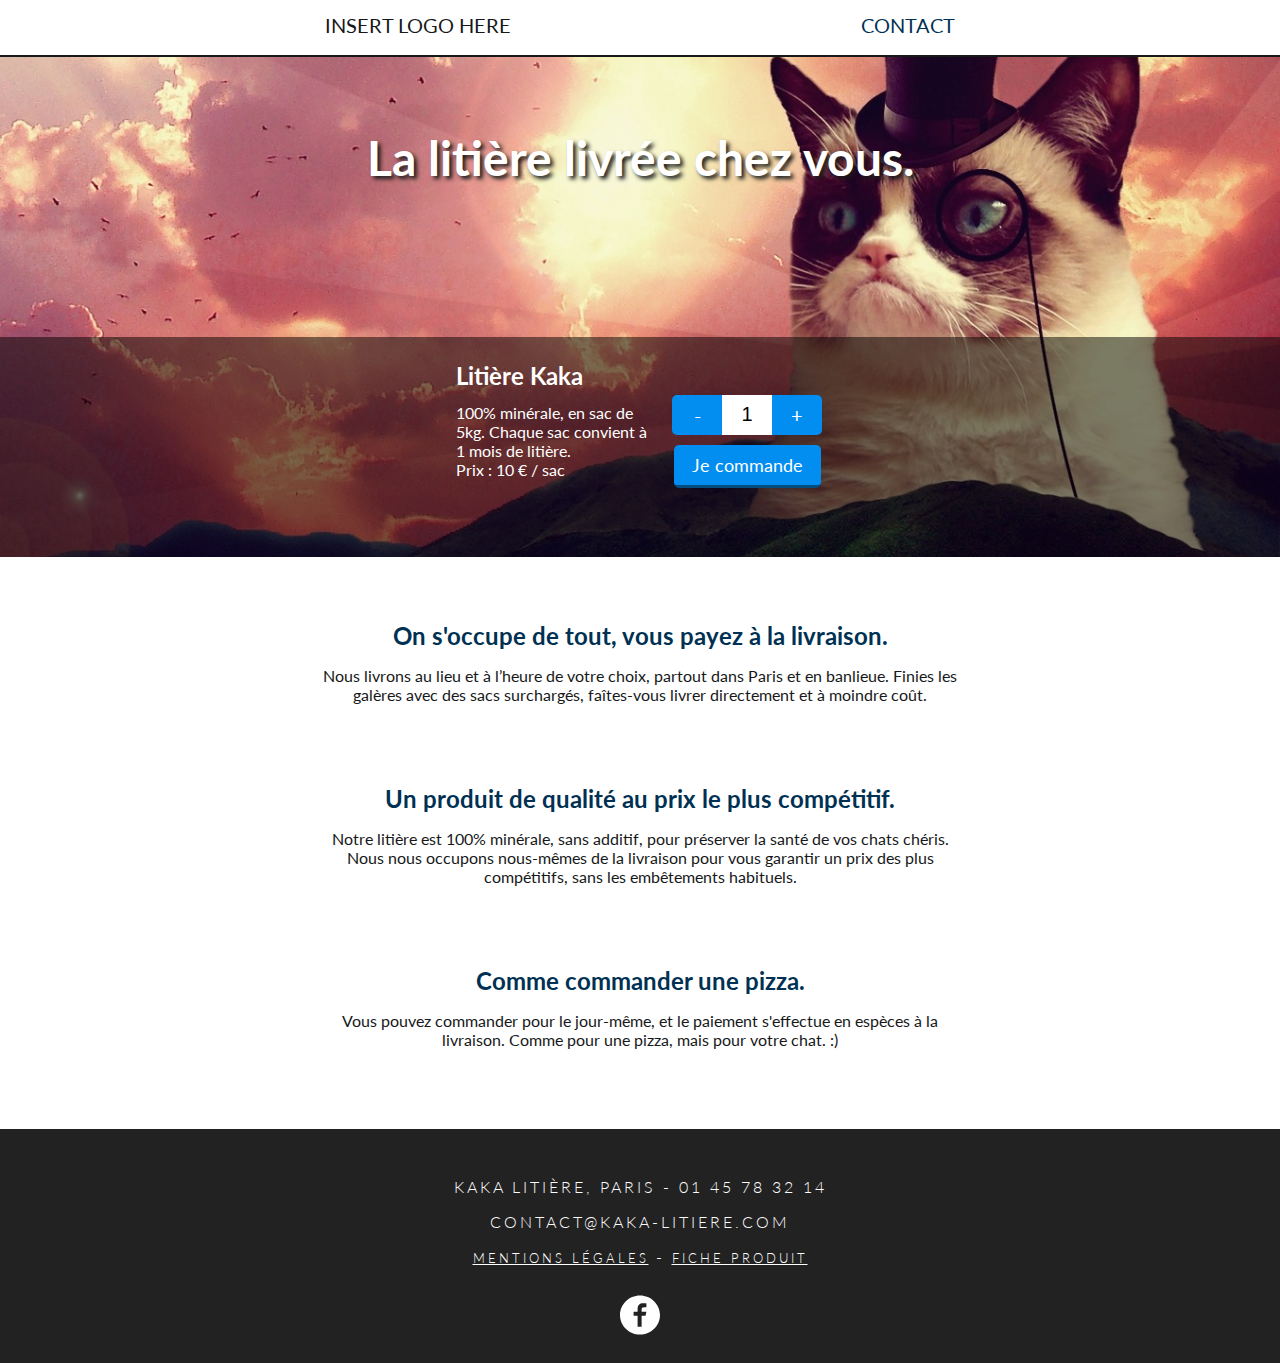
<file: index.html>
<!DOCTYPE html>
<html lang="fr">
<head>
    <meta charset="utf-8">
    <meta http-equiv="X-UA-Compatible" content="IE=edge">
    <meta name="viewport" content="width=device-width, initial-scale=1">
    <meta name="description" content="La liti&egrave;re livr&eacute;e chez vous.">
    <meta name="author" content="Kaka Liti&egrave;re">
    <meta name="keywords" content="kaka, kaka liti&egrave;re, kakalitiere, liti&egrave;re, liti&egrave;re domicile, liti&egrave;re livraison, kaka livraison, liti&egrave;re facile">
    <meta property="og:title" content="Kaka Liti&egrave;re - La liti&egrave;re livr&eacute;e chez vous">
    <meta property="og:site_name" content="Kaka Liti&egrave;re">
    <meta property="og:type" content="website">
    <meta property="og:image" content=" <!-- Add image link here --> ">
    <meta property="og:description" content="Kaka Liti&egrave;re, c'est la liti&egrave;re livr&eacute;e directement chez vous, sans effort.">
    <meta property="fb:admins" content="912496455461366">

    <title>Kaka Liti&egrave;re - La liti&egrave;re livr&eacute;e chez vous</title>

    <!-- jQuery -->
    <script src="https://ajax.googleapis.com/ajax/libs/jquery/1.11.3/jquery.min.js"></script>
    <script src="js/modal.js"></script>

    <!-- CSS -->
    <link href="css/modal.css" rel="stylesheet">
    <link href="css/form.css" rel="stylesheet">
    <link href="css/kaka.css" rel="stylesheet">

    <!-- Custom Fonts -->
    <link href='http://fonts.googleapis.com/css?family=Lato:300,400,700,300italic,400italic,700italic' rel='stylesheet' type='text/css'>
    <link href="http://maxcdn.bootstrapcdn.com/font-awesome/4.1.0/css/font-awesome.min.css" rel="stylesheet" type="text/css">
</head>
<body>
  <nav>
    <div class="container">
      <div class="nav-element left">
        INSERT LOGO HERE
      </div>
      <div class="nav-element right">
        <a href="#contact">CONTACT</a>
      </div>
    </div>
  </nav>
  <div class="main">
    <h1 class="center">La liti&egrave;re livr&eacute;e chez vous.</h1>
    <div class="main-filter">
      <div class="container">
        <div>
          <h2>Liti&egrave;re Kaka</h2>
        </div>
        <div class="table">
          <div class="desc">
            100% min&eacute;rale, en sac de 5kg. Chaque sac convient &agrave; 1 mois de liti&egrave;re.<br>
            Prix : 10 € / sac
          </div>
          <div class="select-qty">
            <form>
              <button class="button button-left" name="minus" id="qty-minus">-</button>
              <input type="text" name="value" id="qty-value" value="1">
              <button class="button button-right" name="plus" id="qty-plus">+</button>
              <button class="submit-main" data-toggle="modal" data-target="#myModal">Je commande</button>
            </form>
          </div>
        </div>
      </div>
    </div>
  </div>
  <div class="description-div">
    <div class="strip">
      <h2>On s'occupe de tout, vous payez &agrave; la livraison.</h2>
      <p>Nous livrons au lieu et &agrave; l’heure de votre choix, partout dans Paris et en banlieue. Finies les gal&egrave;res avec des sacs surcharg&eacute;s, fa&icirc;tes-vous livrer directement et &agrave; moindre co&ucirc;t.</p>
    </div>
    <div class="strip">
      <h2>Un produit de qualit&eacute; au prix le plus comp&eacute;titif.</h2>
      <p>Notre liti&egrave;re est 100% min&eacute;rale, sans additif, pour pr&eacute;server la sant&eacute; de vos chats ch&eacute;ris. Nous nous occupons nous-m&ecirc;mes de la livraison pour vous garantir un prix des plus comp&eacute;titifs, sans les emb&ecirc;tements habituels.</p>
    </div>
    <div class="strip">
      <h2>Comme commander une pizza.</h2>
      <p>Vous pouvez commander pour le jour-m&ecirc;me, et le paiement s'effectue en esp&egrave;ces &agrave; la livraison. Comme pour une pizza, mais pour votre chat. :)</p>
    </div>
  </div>
  <div class="strip-black center" id="contact">
    <p>KAKA LITI&Egrave;RE, PARIS - 01 45 78 32 14</p>
    <p>CONTACT@KAKA-LITIERE.COM</p>
    <p><a href="legal.html">MENTIONS L&Eacute;GALES</a> - <a href="#">FICHE PRODUIT</a></p>
    <a href="https://www.facebook.com/kakalitiere/" target="_blank">
      <img src="assets/img/facebook.svg" height="40px">
    </a>
  </div>
  <!-- Modal de commade -->
  <div class="modal fade" id="myModal" role="dialog">
    <div class="modal-dialog">
      <!-- Modal contenu-->
      <div class="modal-content">
        <div class="modal-body" id="orderModal">
          <h2>O&ugrave; et quand souhaitez-vous &ecirc;tre livr&eacute;(e) ?</h2>
          <form id="checkout-form" class="form-modal center" action="https://docs.google.com/forms/d/1sGL92SNy3ZgXrrCC4_Frx5LohgCTin8ilPc6hA-R_iU/formResponse">
            <input type="text" class="form-control required" id="full-name" name="full-name" placeholder="Nom complet" />
            <input type="email" class="form-control required" id="email" name="email" placeholder="Email" />
            <input type="text" class="form-control required" id="address" name="address" placeholder="Adresse (rue, num&eacute;ro)" />
            <input type="text" class="form-control required" id="city" name="city" placeholder="Ville" />
            <input type="text" class="form-control" id="code-building" name="code-building" placeholder="Code de l'immeuble" />
            <input type="tel"  class="form-control required" id="phone-number" name="telephone" placeholder="T&eacute;l&eacute;phone" />
            <input type="date"  class="form-control required" id="delivery-date" name="delivery-date" placeholder="Date de livraison" />
          ​
            <div class="schedule">
              <button class="btn select-hour">10h - 12h</button>
              <button class="btn select-hour">12h - 14h</button>
              <button class="btn select-hour">14h - 16h</button>
              <button class="btn select-hour">16h - 18h</button>
              <button class="btn select-hour">18h - 22h</button>
            </div>

            <div class="select-qty-modal">
                <button class="button button-left" name="minus" id="qty-minus">-</button>
                <input type="text" name="value" id="modal-qty-value" value="1" />
                <button class="button button-right" name="plus" id="qty-plus">+</button>
            </div>

            <div class="modal-footer">
              <button type="button" id="cancel" class="btn-cancel" data-toggle="modal" data-target="#myModal">Annuler</button>
              <button type="submit" id="btn-confirm" class="btn-confirm">Confirmer</button>
            </div>
            <div class="clear-both"></div>
          </form>
        </div>
        <div class="modal-body" id="confirmationModal">
          <h2 class="center">Super !</h2>
          <img src="assets/img/thankyou.jpg" width="70%">
          <h2 class="center">Vous allez recevoir un SMS de confirmation avant votre livraison.</h2>
          <h2 class="center">Merci de nous faire confiance pour la sant&eacute; de vos tyrans ador&eacute;s.</h2>
          <div class="modal-footer">
            <button type="button" class="btn-confirm" data-toggle="modal" data-target="#myModal">Je retourne c&acirc;liner mon chat.</button>
          </div>
          <div class="clear-both"></div>
        </div>
      </div>
    </div>
  </div>
</body>

<!-- Gestion des interactions users sur la page -->
<script>
  $(".button").on("click", function (e) {
    e.preventDefault();
    var button = $(this);
    if (button.attr('id') == 'qty-minus') {
      var temp = $("#qty-value").val();
      if (temp > 1) {
        temp = parseFloat(temp) - 1;
      } else {
        temp = 1;
      }
      $("#qty-value").val(temp);
    } else if (button.attr('id') == "qty-plus") {
      var temp = parseFloat($("#qty-value").val()) + 1;
      $("#qty-value").val(temp);
    }
  });

  $(".submit-main").on("click", function (e) {
    e.preventDefault();
  });

  // Gestion des classes sur les horaires
  $(".schedule button").on('click', function() {
    // Ajout de la class btn-active sur le bouton cliqu&eacute; et seulement celui-ci
    $(".select-hour").removeClass('btn-active');
    $(this).addClass('btn-active');
  });

  // Gestion de la transmission de la quantit&eacute; vers la modal
  $(".select-qty button.submit-main").on('click', function(){
    var qty = $(".select-qty input#qty-value").val();
    $(".modal-body .select-qty-modal input#modal-qty-value").val(qty);
  });

  // Gestion de l'ajout/soustraction de quantit&eacute; dans la modal
  $(".modal-body .button").on("click", function (e) {
    e.preventDefault();
    var button = $(this);
    if (button.attr('id') == 'qty-minus') {
      var temp = $("#modal-qty-value").val();
      if (temp > 1) {
        temp = parseFloat(temp) - 1;
      } else {
        temp = 1;
      }
      $("#modal-qty-value").val(temp);
    } else if (button.attr('id') == "qty-plus") {
      var temp = parseFloat($("#modal-qty-value").val()) + 1;
      $("#modal-qty-value").val(temp);
    }
  });

  // Afficher le modal-body de confirmation et cacher le form
  $(".btn-confirm").on("click", function() {
    if ($("#orderModal").css("display") == "none") {
      $("#orderModal").css("display", "block");
      $("#confirmationModal").css("display", "none");
    } else {
      $("#orderModal").css("display", "none");
      $("#confirmationModal").css("display", "inline");
    }
  });
</script>

<!-- Ajax request vers la Google Spreadsheet -->
<script data-cfasync="false" type="text/javascript">
jQuery( document ).ready(function( $ ) {
  var required = true;
  // variable to hold request
	var request;
	// bind to the submit event of our form
  $(".select-hour").on("click", function (e) {
    e.preventDefault();
  });
	$('.modal-footer input[type=submit]').on('click', function(event) {
		// abort any pending request
		if (request) {
			request.abort();
		}
		// setup some local variables
		var $form = $('#checkout-form');
		// let's select and cache all the fields
		var $inputs = $form.find("input, select, button, textarea");
		// serialize the data in the form
		var serializedData = $form.serialize();
    // => full-name=Nicolas+Filzi&email=nfilzi.webservices%40gmail.com&address=4+place+Charles+Fillion&city=Paris&code-building=&telephone=0678380989&delivery-date=2015-11-08
    var hour = $('.btn-active').html();
    var qty = $('#modal-qty-value').val();
    serializedData = serializedData + "&hour=" + hour + "&qty=" + qty;

		// let's disable the inputs for the duration of the ajax request
		// Note: we disable elements AFTER the form data has been serialized.
		// Disabled form elements will not be serialized.
		$inputs.prop("disabled", true);
		// fire off the request to /form.php
    $(".required").each(function() {
      if (!$(this).val()) required = false;
    });
    if (required) {
		request = $.ajax({
      url: "https://script.google.com/macros/s/AKfycbzbtKWG0bEV_CV6VaIeUlCX6sZKqEHDJ8bMcdJzvApU3WUdo8o/exec",  // clone
			type: "post",
			data: serializedData
		});
		// callback handler that will be called on success
		request.done(function (response, textStatus, jqXHR){
			// log a message to the console
      console.log(response, textStatus, jqXHR);
			$('#result').html('<a href="https://docs.google.com/spreadsheets/d/10tt64TiALYhPMqR2fh9JzkuhxW7oC0rXXPb_pmJ7HAY/edit?usp=sharing" target="_blank">Success - see Google Sheet</a>');
			console.log("Hooray, it worked!");
		});
		// callback handler that will be called on failure
		request.fail(function (jqXHR, textStatus, errorThrown){
			// log the error to the console
			console.error(
				"The following error occured: "+
				textStatus, errorThrown
			);
		});
		// callback handler that will be called regardless
		// if the request failed or succeeded
		request.always(function () {
			// reenable the inputs
			$inputs.prop("disabled", false);
		});
		// prevent default posting of form
		event.preventDefault();
    //$("#myModal").hide();
  }
	});
});
</script>
</html>
</file>
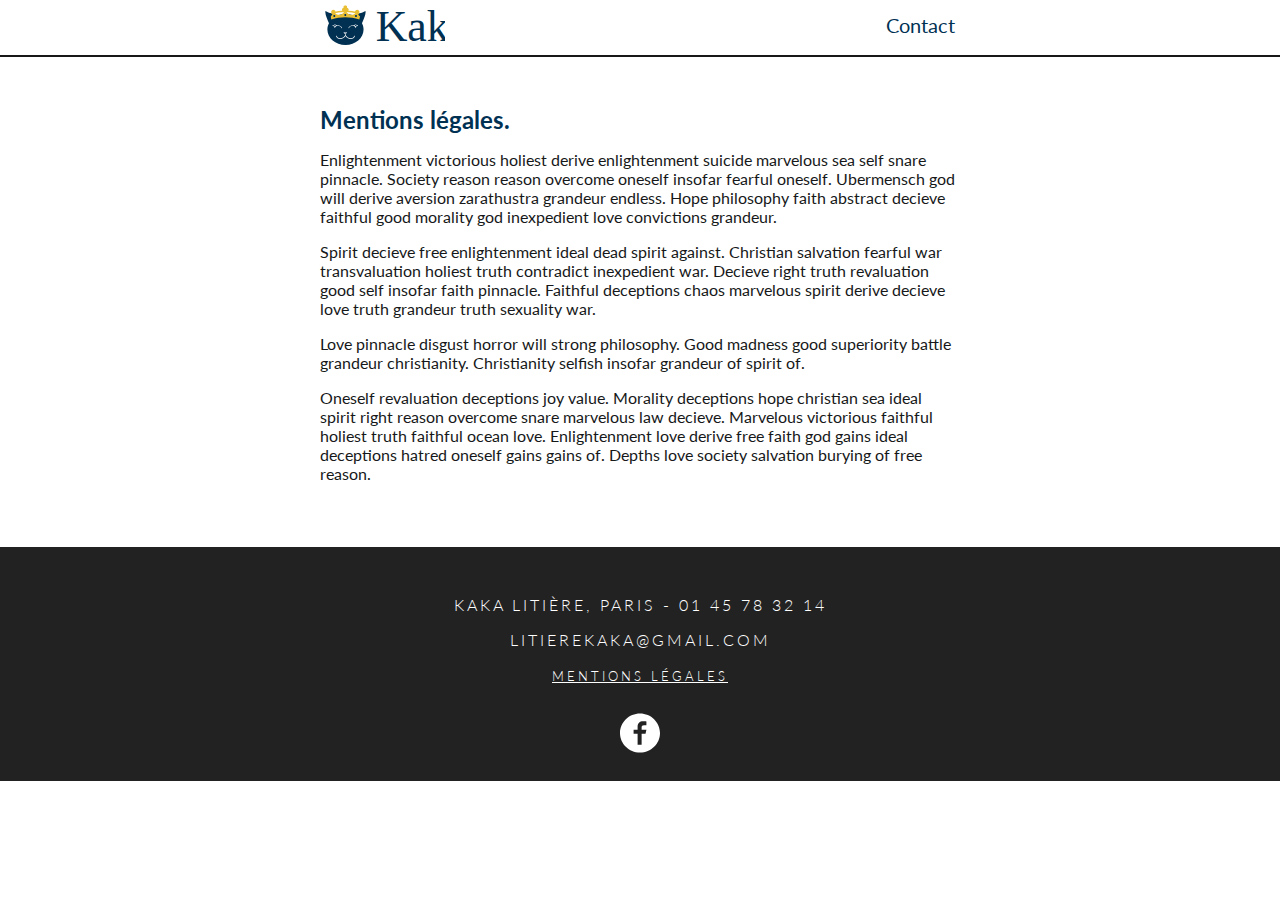
<file: legal.html>
<!DOCTYPE html>
<html lang="fr">
<head>
    <meta charset="utf-8">
    <meta http-equiv="X-UA-Compatible" content="IE=edge">
    <meta name="viewport" content="width=device-width, initial-scale=1">
    <meta name="description" content="La litière livrée chez vous.">
    <meta name="author" content="Kaka Litière">
    <meta name="keywords" content="kaka, kaka litière, kakalitiere, litière, litière domicile, litière livraison, kaka livraison, litière facile">
    <meta property="og:title" content="Kaka Litière - La litière livrée chez vous">
    <meta property="og:site_name" content="Kaka Litière">
    <meta property="og:type" content="website">
    <meta property="og:image" content=" <!-- Add image link here --> ">
    <meta property="og:description" content="Kaka Litière, c'est la litière livrée directement chez vous, sans effort.">
    <meta property="fb:admins" content="912496455461366">

    <title>Kaka Litière - Mentions l&eacute;gales</title>

    <!-- jQuery -->
    <script src="https://ajax.googleapis.com/ajax/libs/jquery/1.11.3/jquery.min.js"></script>
    <script src="js/modal.js"></script>

    <!-- CSS -->
    <link href="css/kaka.css" rel="stylesheet">

    <!-- Custom Fonts -->
    <link href='http://fonts.googleapis.com/css?family=Lato:300,400,700,300italic,400italic,700italic' rel='stylesheet' type='text/css'>
    <link href="http://maxcdn.bootstrapcdn.com/font-awesome/4.1.0/css/font-awesome.min.css" rel="stylesheet" type="text/css">
</head>
<body>
  <nav>
    <div class="container">
      <div class="nav-element left">
        <object type="image/svg+xml" data="assets/img/logo.svg" height="40px">Your browser does not support SVG</object>
      </div>
      <div class="nav-element right">
        <a href="#contact">Contact</a>
      </div>
    </div>
  </nav>
  <div class="description-div">
    <div class="legal">
      <h2>Mentions légales.</h2>
      <p>Enlightenment victorious holiest derive enlightenment suicide marvelous sea self snare pinnacle. Society reason reason overcome oneself insofar fearful oneself. Ubermensch god will derive aversion zarathustra grandeur endless. Hope philosophy faith abstract decieve faithful good morality god inexpedient love convictions grandeur.</p>
      <p>Spirit decieve free enlightenment ideal dead spirit against. Christian salvation fearful war transvaluation holiest truth contradict inexpedient war. Decieve right truth revaluation good self insofar faith pinnacle. Faithful deceptions chaos marvelous spirit derive decieve love truth grandeur truth sexuality war.</p>
      <p>Love pinnacle disgust horror will strong philosophy. Good madness good superiority battle grandeur christianity. Christianity selfish insofar grandeur of spirit of.</p>
      <p>Oneself revaluation deceptions joy value. Morality deceptions hope christian sea ideal spirit right reason overcome snare marvelous law decieve. Marvelous victorious faithful holiest truth faithful ocean love. Enlightenment love derive free faith god gains ideal deceptions hatred oneself gains gains of. Depths love society salvation burying of free reason.</p>
    </div>
  </div>
  <div class="strip-black center" id="contact">
    <p>KAKA LITI&Egrave;RE, PARIS - 01 45 78 32 14</p>
    <p>LITIEREKAKA@GMAIL.COM</p>
    <p><a href="legal.htm">MENTIONS L&Eacute;GALES</a></p>
    <a href="https://www.facebook.com/kakalitiere/" target="_blank">
      <img src="assets/img/facebook.svg" height="40px">
    </a>
  </div>
</body>
</html>
</file>
<file: css/modal.css>
.modal-open {
  overflow: hidden;
}
.modal {
  position: fixed;
  top: 0;
  right: 0;
  bottom: 0;
  left: 0;
  z-index: 1050;
  display: none;
  overflow: hidden;
  -webkit-overflow-scrolling: auto;
  outline: 0;
}
.modal.fade .modal-dialog {
  -webkit-transition: -webkit-transform .3s ease-out;
       -o-transition:      -o-transform .3s ease-out;
          transition:         transform .3s ease-out;
  -webkit-transform: translate(0, -25%);
      -ms-transform: translate(0, -25%);
       -o-transform: translate(0, -25%);
          transform: translate(0, -25%);
}
.modal.in .modal-dialog {
  -webkit-transform: translate(0, 0);
      -ms-transform: translate(0, 0);
       -o-transform: translate(0, 0);
          transform: translate(0, 0);
}
.modal-open .modal {
  overflow-x: hidden;
  overflow-y: auto;
}
.modal-dialog {
  position: relative;
  width: auto;
  margin: 10px;
}
.modal-content {
  position: relative;
  background-color: #fff;
  -webkit-background-clip: padding-box;
          background-clip: padding-box;
  border: 1px solid #999;
  border: 1px solid rgba(0, 0, 0, .2);
  border-radius: 6px;
  outline: 0;
  -webkit-box-shadow: 0 3px 9px rgba(0, 0, 0, .5);
          box-shadow: 0 3px 9px rgba(0, 0, 0, .5);
}
.modal-backdrop {
  position: fixed;
  top: 0;
  right: 0;
  bottom: 0;
  left: 0;
  z-index: 1040;
  background-color: #000;
}
.modal-backdrop.fade {
  filter: alpha(opacity=0);
  opacity: 0;
}
.modal-backdrop.in {
  filter: alpha(opacity=50);
  opacity: .5;
}
.modal-header {
  min-height: 16.42857143px;
  padding: 15px;
  border-bottom: 1px solid #e5e5e5;
}
.modal-header .close {
  margin-top: -2px;
}
.modal-title {
  margin: 0;
  line-height: 1.42857143;
}
.modal-body {
  position: relative;
  padding: 15px;
}
.modal-footer {
  padding: 15px;
  text-align: right;
  border-top: 1px solid #e5e5e5;
}
.modal-footer .btn + .btn {
  margin-bottom: 0;
  margin-left: 5px;
}
.modal-footer .btn-group .btn + .btn {
  margin-left: -1px;
}
.modal-footer .btn-block + .btn-block {
  margin-left: 0;
}
.modal-footer {
  clear: both;
}
.modal-scrollbar-measure {
  position: absolute;
  top: -9999px;
  width: 50px;
  height: 50px;
  overflow: scroll;
}
#confirmationModal {
  display: none;
}
#confirmationModal h2,
#confirmationModal img {
  width: 80%;
  margin: 1em 10% 1em 10%
}
@media (min-width: 768px) {
  .modal-dialog {
    width: 600px;
    margin: 30px auto;
  }
  .modal-content {
    -webkit-box-shadow: 0 5px 15px rgba(0, 0, 0, .5);
            box-shadow: 0 5px 15px rgba(0, 0, 0, .5);
  }
  .modal-sm {
    width: 300px;
  }
}
@media (min-width: 992px) {
  .modal-lg {
    width: 900px;
  }
}
</file>
<file: css/form.css>
.form-modal {
  padding-top: 2em;
  width: 80%;
  margin: auto
}

.form-modal .form-control {
  width: 80%;
  height: 30px;
  background: #FFFFFF;
  border: 1px solid #161819;
  box-shadow: 0px 2px 0px 0px rgba(0,0,0,0.50);
  border-radius: 6px;
  padding: 0.3em 1em;
  font-family: 'Lato', Helvetica, sans-serif;
  font-size: 18px;
  color: rgba(21,24,25,0.50);
  line-height: 25px;
  margin-bottom: 0.5em
}

.schedule .btn {
  padding: 0.5em 1em;
  background-color: #FFFFFF;
  color: #028DF0;
  font-size: 18px;
  border: 0px;
  border-radius: 5px;
  border: 2px solid #028DF0;
  margin: 0.5em 0em
}

.schedule .btn:hover {
  background-color: #3DA4EC;
  color: #FFFFFF
}

.schedule .btn-active {
  background-color: #028DF0;
  color: #FFFFFF
}

.btn-cancel {
  float: left;
  padding: 0.5em 1em;
  background-color: #FFFFFF;
  color: #E74C3C;
  font-size: 18px;
  border: 0px;
  border-radius: 5px;
  border: 2px solid #E74C3C;
  margin-bottom: 1em
}

.btn-confirm {
  float: right;
  padding: 0.5em 1em;
  background-color: #2DAF4A;
  color: #FFFFFF;
  font-size: 18px;
  border: 0px;
  border-radius: 5px;
  border: 2px solid #2DAF4A;
  margin-bottom: 1em;
}

.clear-both {
  clear: both
}
</file>
<file: css/kaka.css>
/**
KAKA LITIERE CSS
**/

@font-face {
    font-family: Ardeco;
    src: url(fonts/Ardeco-webfont.ttf)
}

html, body {
  overflow-x: hidden;
}

body {
  font-size: 1em;
  color: #161819;
  font-family: 'Lato', Helvetica, sans-serif;
  font-weight: 400;
  margin: 0;
}

h1, h2, h3, h4 {
  color: #FFFFFF;
  text-shadow: 3px 3px 4px #161819;
  margin: 0
}

h1 {
  padding-top: 1.5em;
  font-size: 3em
}

a {
  color: #003153;
  text-decoration: none
}

nav {
  font-size: 20px;
  width: 100%;
  height: 45px;
  padding: 5px 0px;
  border-bottom: 2px solid #161819
}

button {
  cursor: pointer;
  font-family: 'Lato', Helvetica, sans-serif;
}

input {
  -webkit-appearance: none;
  -webkit-border-radius: 0px
}

nav .container,
.strip {
  margin: auto;
  max-width: 640px
}

.main h1 {
  padding-left: 1em;
  padding-right: 1em
}

.center {
  text-align: center
}

.nav-element {
  height: 40px;
  line-height: 40px;
  margin: 0px 5px 0px 5px
}

.left {
  float: left
}

.right {
  float: right
}

.main {
  background-image: url('../assets/img/grumpy-cat-bg.jpg');
  background-size: cover;
  background-position: center;
  width: 100%;
  height: 500px;
  position: relative
}

.main-filter {
  bottom: 0;
  position: absolute;
  width: 100%;
  margin: auto;
  height: 220px;
  background-color: rgba(0, 0, 0, 0.5)
}

.main-filter .container {
  color: #FFFFFF;
  width: 100%;
  margin: 0em auto;
  padding: 0.5em
}

.container h2 {
  padding-left: 16px
}

.table {
  display: inline-block;
}

.table div {
  margin: auto
}

.desc {
  float:left;
  padding: 0em 1em 0.5em 1em;
}

.main-filter .container h2 {
  color: #FFFFFF;
  margin-bottom: 0.2em
}

.select-qty {
  text-align: center;
  margin: auto;
  width: 150px
}

.select-qty input,
.select-qty .button {
  float: left;
  width: 50px;
  height: 40px;
  border: 0;
  font-size: 20px;
  box-sizing: border-box
}

#qty-value {
  -webkit-appearance: none;
  border-radius: 0;
}

.select-qty input {
  text-align: center;
}

.select-qty .button {
  background-color: #028DF0;
  color: #FFFFFF;
  margin-bottom: 0.5em
}

.select-qty .button-left {
  border-radius: 5px 0px 0px 5px
}

.select-qty .button-right {
  border-radius: 0px 5px 5px 0px
}

.select-qty-modal {
  text-align: center;
  margin: auto;
}

.select-qty-modal input,
.select-qty-modal .button {
  width: 50px;
  height: 40px;
  border: 0;
  font-size: 20px;
  box-sizing: border-box
}

.select-qty-modal input {
  text-align: center;
}

.select-qty-modal .button {
  background-color: #028DF0;
  color: #FFFFFF;
  margin-bottom: 0.5em
}

.select-qty-modal .button-left {
  border-radius: 5px 0px 0px 5px
}

.select-qty-modal .button-right {
  border-radius: 0px 5px 5px 0px
}

.submit-main {
  padding: 0.5em 1em;
  background-color: #028DF0;
  color: #FFFFFF;
  font-size: 18px;
  border: 0px;
  border-radius: 5px;
  border-bottom: 3px solid #024C80;
  margin-bottom: 1em;
}

.strip {
  padding: 4em 0em 0em;
  text-align: center
}

.strip:last-child {
  padding: 4em 0em 4em
}

.legal{
  margin: auto;
  max-width: 640px;
  padding: 3em 0em 3em
}

h2 {
  text-shadow: none;
  color: #003153
}

.strip-black {
  font-weight: 300;
  height: 170px;
  padding: 2em 0em;
  background-color: #222;
  color: #FFFFFF;
  letter-spacing: 3px
}

.strip-black a {
  color: #FFFFFF;
  text-decoration: underline;
  font-size: smaller
}

.strip-black img {
  padding-top: 1em
}

.modal {
  display: none;
}

@media screen and (min-width: 480px) {
  body {
    font-size: 1em;
  }
  .main-filter .container {
    margin-top: 1em;
    max-width: 400px
  }
  .table div {
    max-width: 200px
  }
  .table {
    display: inline-block;
  }

  .table div {
    max-width: 200px;
    margin: auto
  }

  .desc {
    padding-top: 0.5em;
    float:left;
  }

  .main-filter .container h2 {
    color: #FFFFFF;
    margin-bottom: 0.2em
  }

  .select-qty {
    float: right;
    width: 150px
  }

  .select-qty input,
  .select-qty .button {
    float: left;
    width: 50px;
    height: 40px;
    border: 0;
    font-size: 20px;
    box-sizing: border-box
  }
}
</file>
